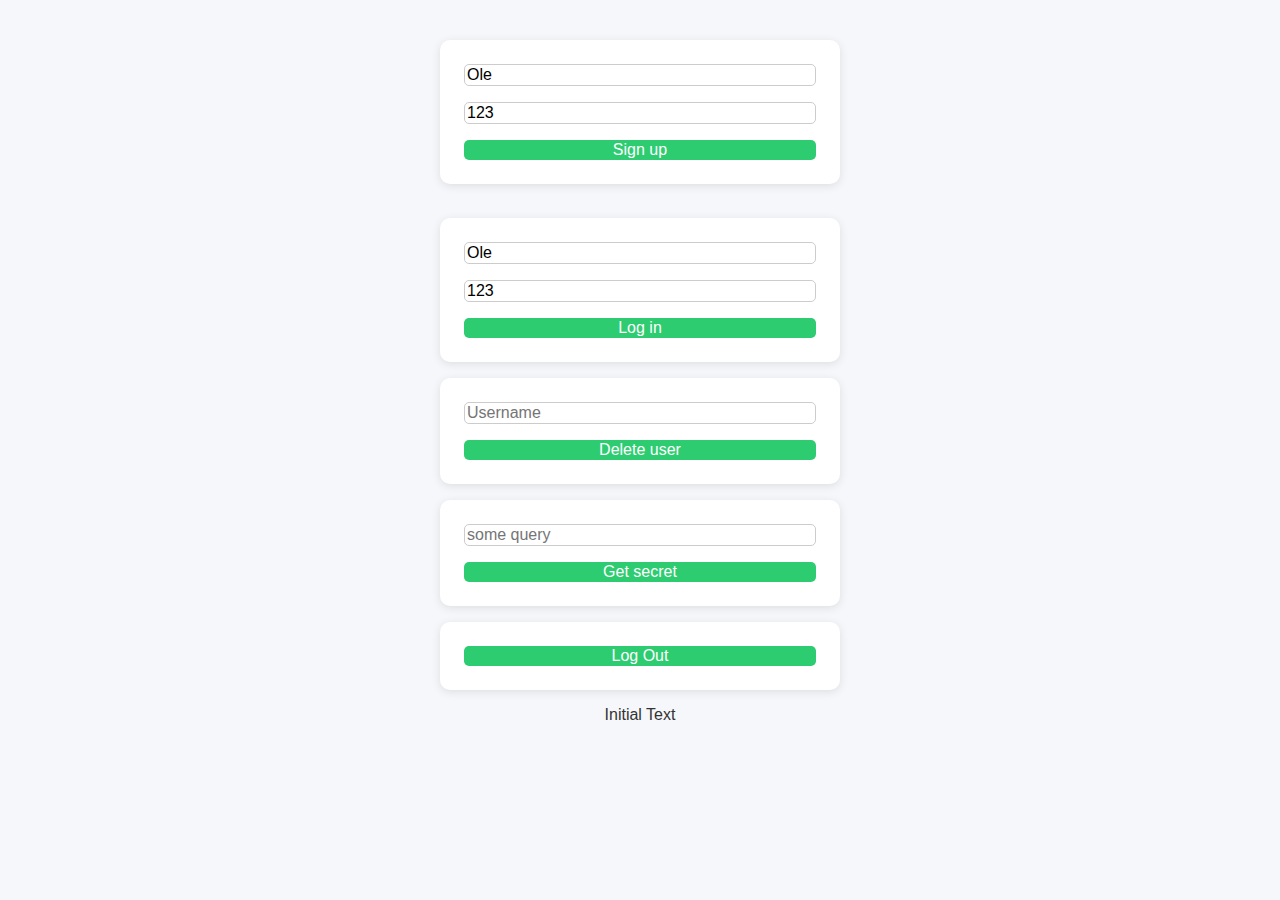
<file: index.html>
<!DOCTYPE html>
<html lang="en">
<head>
    <meta charset="UTF-8">
    <title>Home</title>
    <link rel="stylesheet" href="styles.css">
    <script>
        const port = 8080
        //const host = "https://sslsec.azurewebsites.net"
        const host = "http://localhost:" + port
        let div = ''  // let: can be changed, but not re-declared. Hoisting behavior is Reference error
                      // var: can be changed AND re-declared. Hoisting behavior is 'undefined'
                      // const: can not be changed or re-declared. Hoisting behavior is Reference error
        document.addEventListener("DOMContentLoaded", function() { // wait for DOM to load
            document.getElementById('signupForm').addEventListener('submit', signup);
            document.getElementById('loginForm').addEventListener('submit', login);
            document.getElementById('getSecretForm').addEventListener('submit', getSecret)
            document.getElementById('deleteUserForm').addEventListener('submit', deleteUser)
            document.getElementById('logoutForm').addEventListener('submit', logout)
            div = document.getElementById('container')
        });


        function myFetchWithToken(endpoint, method, payload = null) {
            const url = `${host}/${endpoint}`;
            // Set up the options for the fetch call
            const options = {
                method: method,
                credentials: 'include',
                body: payload,
                headers: {
                    'Content-Type': 'application/json'
                }
            };

            return fetch(url, options)
                .then(async (res) => {
                    // Try to determine the response type by checking the content-type header
                    const contentType = res.headers.get('content-type');
                    let data;

                    if (contentType && contentType.includes('application/json')) {
                        data = await res.json();
                    } else {
                        data = await res.text();
                    }

                    // If the response status is not OK, throw an error so it can be caught
                    if (!res.ok) {
                        // Throw the error message to be caught in a .catch() by the caller
                        throw new Error((data && data.message) || `Request failed with status ${res.status}`);
                    }

                    return data;
                });
        }

        function printThis(mydiv, txt, color){
            mydiv.insertAdjacentHTML(
                'beforeend',
                `<span style="background-color: ${color}">${txt}</code>`,
            );
        }


        function signup(event) {
            event.preventDefault()
            const nameField = document.getElementById("nameField").value;
            const passwordFieldSignup = document.getElementById("passwordFieldSignup").value;
            let payload = {
                username: nameField,
                password: passwordFieldSignup
            };
            payload = JSON.stringify(payload)
            myFetchWithToken("signup", "POST", payload)
                .then((data) => {
                    printThis(div, JSON.stringify(data), "green")
                }).catch(error =>{
                    printThis(div, JSON.stringify(error.message), "red")
            })
        }

        function login(event) {
            event.preventDefault();
            const usernameField = document.getElementById("usernameField").value;
            const passwordField = document.getElementById("passwordField").value;
            let payload = {
                username: usernameField,
                password: passwordField
            };
            payload = JSON.stringify(payload);
            myFetchWithToken("login", "POST", payload)
            .then((data) => {
                printThis(div, JSON.stringify(data), "green")
            }).catch(error =>{
                printThis(div, JSON.stringify(error.message), "red")
            })
        }


        function getSecret(event) {
            event.preventDefault();
            const paramField = document.getElementById("paramField").value;
            const payload = { paramField: paramField };
            myFetchWithToken("getSecret", "POST", payload)
                .then((data) => {
                    printThis(div, JSON.stringify(data), "green")
                    // Navigér til testside.html hvis adgang lykkes
                    window.location.href = "bookhelper.html";
                }).catch(error =>{
                    printThis(div, JSON.stringify(error.message), "red")
            })
        }

        function deleteUser(event) {
            event.preventDefault()

            const usernameDeleteField = document.getElementById("usernameDeleteField").value;
            let payload = {
                username: usernameDeleteField,
                password: "password"  // dummy password here
            };
            payload = JSON.stringify(payload)
            myFetchWithToken("deleteUser", "DELETE", payload)
                .then((data) => {
                    printThis(div, JSON.stringify(data), "green")
                }).catch(error =>{
                    printThis(div, JSON.stringify(error.message), "red")
            })
        }


        function logout(event) {
            event.preventDefault();
            myFetchWithToken("logout2", "POST", null)
                .then((data) => {
                    printThis(div, JSON.stringify(data), "green")
                }).catch(error =>{
                    printThis(div, JSON.stringify(error.message), "red")
            })
        }


    </script>
</head>
<body>
<form id="signupForm">
    <input type="text" value="Ole" id="nameField">
    <input type="text" value="123" id="passwordFieldSignup">
    <input type="submit" value="Sign up">
</form>
<br/>
<form id="loginForm">
    <input type="text" value="Ole" id="usernameField">
    <input type="text" value="123" id="passwordField">
    <input type="submit" value="Log in">
</form>

<form id="deleteUserForm">
    <input type="text" placeholder="Username" id="usernameDeleteField">
    <input type="submit" value="Delete user">
</form>
<form id="getSecretForm">
    <input type="text" placeholder="some query" id="paramField">
    <input type="submit" value="Get secret">
</form>

<form id="logoutForm">
    <input type="submit" value="Log Out">
</form>
<div id="container">Initial Text</div>
</body>
</html>
</file>
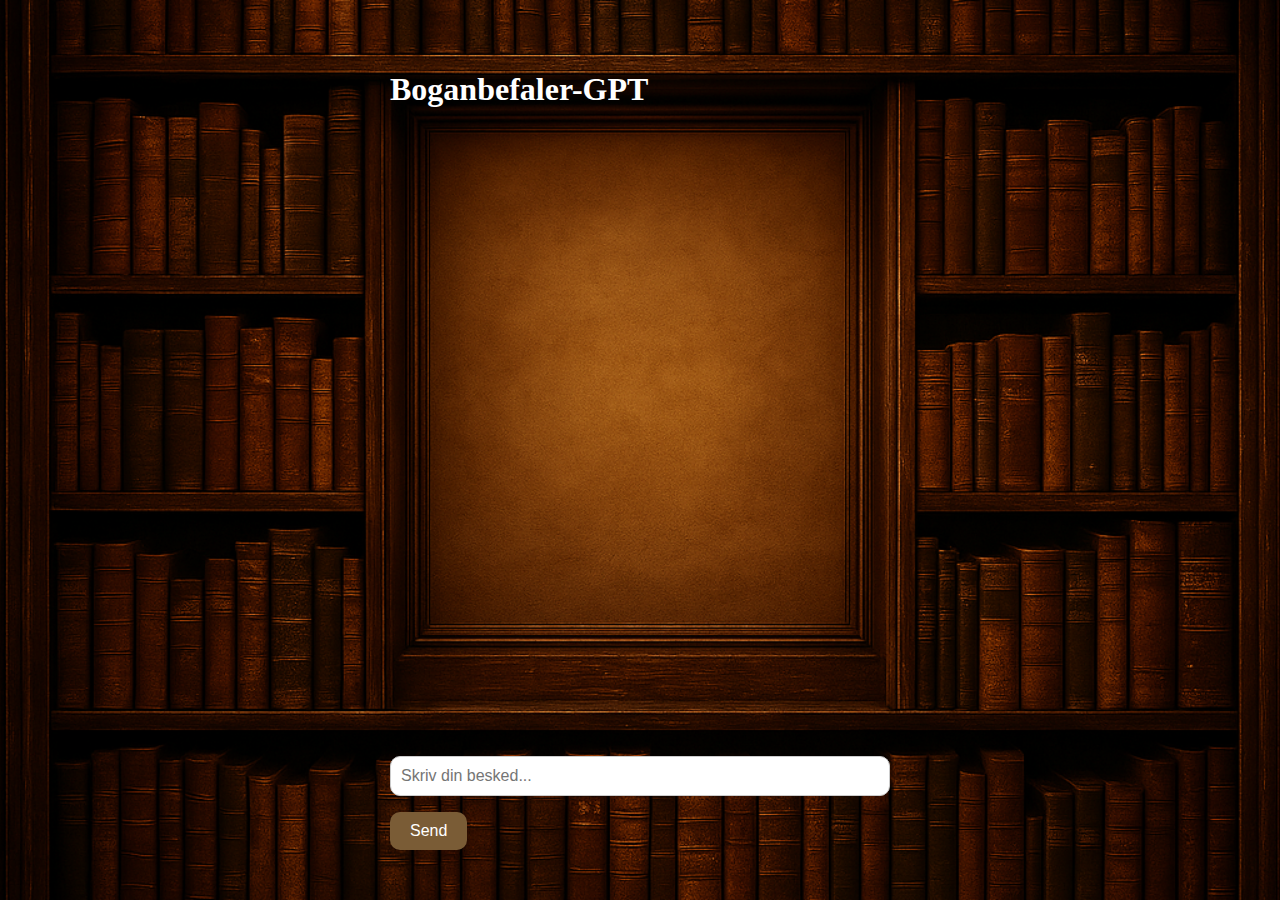
<file: bookhelper.html>
<!DOCTYPE html>
<html lang="en">
<head>
    <meta charset="UTF-8">
    <meta name="viewport" content="width=device-width, initial-scale=1.0">
    <title>Biblioteks-GPT</title>
    <link rel="stylesheet" href="style.css">

    <script>

        // Ali: Her tjekkes om brugeren er logget ind før han kan tilgå denne side

        const port = 8080;
        const host = "http://localhost:" + port;

        document.addEventListener("DOMContentLoaded", function () {
            fetch(`${host}/getSecret`, {
                method: "POST",
                credentials: "include", // vigtigt: sender cookie med JWT
                headers: {
                    "Content-Type": "application/json"
                },
                body: JSON.stringify({ paramField: "someValue" }) // hvis nødvendigt
            })
                .then(response => {
                    if (!response.ok) {
                        // Brugeren er ikke logget ind – redirect til login side
                        window.location.href = "index.html";
                    }
                    // Det er her at man modtager JSON responset fra backend
                    return response.json();
                })
                .then(data => {
                    // Vis hemmelig besked fra serveren
                    const container = document.getElementById("secretMessage");
                    container.innerText = data.message || "No message";
                })
                // Hvis noget går galt under fetch, kører det her
                // Det her sker også hvis backend afviser vores andre fetch-anmodninger!
                // Fx i praksis api/gemini/generate?prompt= nedenfor
                .catch(error => {
                    console.error("Fejl ved auth check:", error);
                    // Jeg ved ikke hvorfor denne bliver aktiveret når man er logget ind
                    // Så jeg har slået den fra - men den burde ideelt være slået til
                    //window.location.href = "index.html";
                });
        });
    </script>

</head>
<body>

<div id="chatBox">
    <h1> Boganbefaler-GPT</h1>
    <div id="messages"></div>
    <div id="typingIndicator" class="typing-indicator" style="display: none;">
        <span></span><span></span><span></span>
    </div>
    <!-- javascript:void(-1) Betyder at siden ikke reloader, når vi trykker enter for at sende beskeden-->
    <form action="javascript:void(-1)">
        <input type="text" id="inputField" placeholder="Skriv din besked...">
        <button id="sendButton" type="submit">Send</button>
    </form>
</div>


<script src="marked.min.js"></script>
<script>

    const sendButton = document.getElementById("sendButton");
    const inputField = document.getElementById("inputField");
    const messages = document.getElementById("messages");

    // Ali: deaktiveret dette fordi det kun fungerer når backend genstartes
    /*
    //Vi sender en tom besked i starten, for at vi kan få Gemini til at svare os først, og hjælpe brugeren til at finde sin bog.
    let geminiAnswersFirst = false;
    if (!geminiAnswersFirst){
        sendMessage("");
        geminiAnswersFirst = true;
    }
    */

    sendButton.addEventListener("click", function() {
        const userInput = inputField.value;
        if (userInput.trim()) {
            addMessage("Du: " + userInput, "user-message");
            sendMessage(userInput);
            // Tøm inputfeltet
            inputField.value = "";
        }
    });
    // Funktion til at sende beskeder
    function sendMessage(userInput) {
        showTypingIndicator(true);
        // Send input til Gemini API
        fetch(`http://localhost:8080/api/gemini/generate?prompt=${encodeURIComponent(userInput)}`, {
            credentials: "include"
        })
                .then(response => response.text()) // Brug text() til at hente den rå tekst (Mono<String>)
            .then(geminiResponse => {
                showTypingIndicator(false);
                // Vis Gemini's svar i chatten
                addMessage("Gemini: " + marked.parse(geminiResponse), "gemini-message");
            })
            .catch(error => {
                showTypingIndicator(false);
                addMessage("Fejl: " + error.message, "gemini-message");
            });
    }

    // Funktion til at tilføje en besked til chatvinduet
    function addMessage(message, className) {
        const messageElement = document.createElement("div");
        messageElement.classList.add("message", className);
        messageElement.innerHTML = message;
        messages.appendChild(messageElement);

        // Scroll ned til den nyeste besked
        messages.scrollTop = messages.scrollHeight;
    }

    //Viser 3 prikker når vi venter Gemini respons
    function showTypingIndicator(show) {
        const typingIndicator = document.getElementById("typingIndicator");
        typingIndicator.style.display = show ? "flex" : "none";
    }

</script>

</body>
</html>
</file>
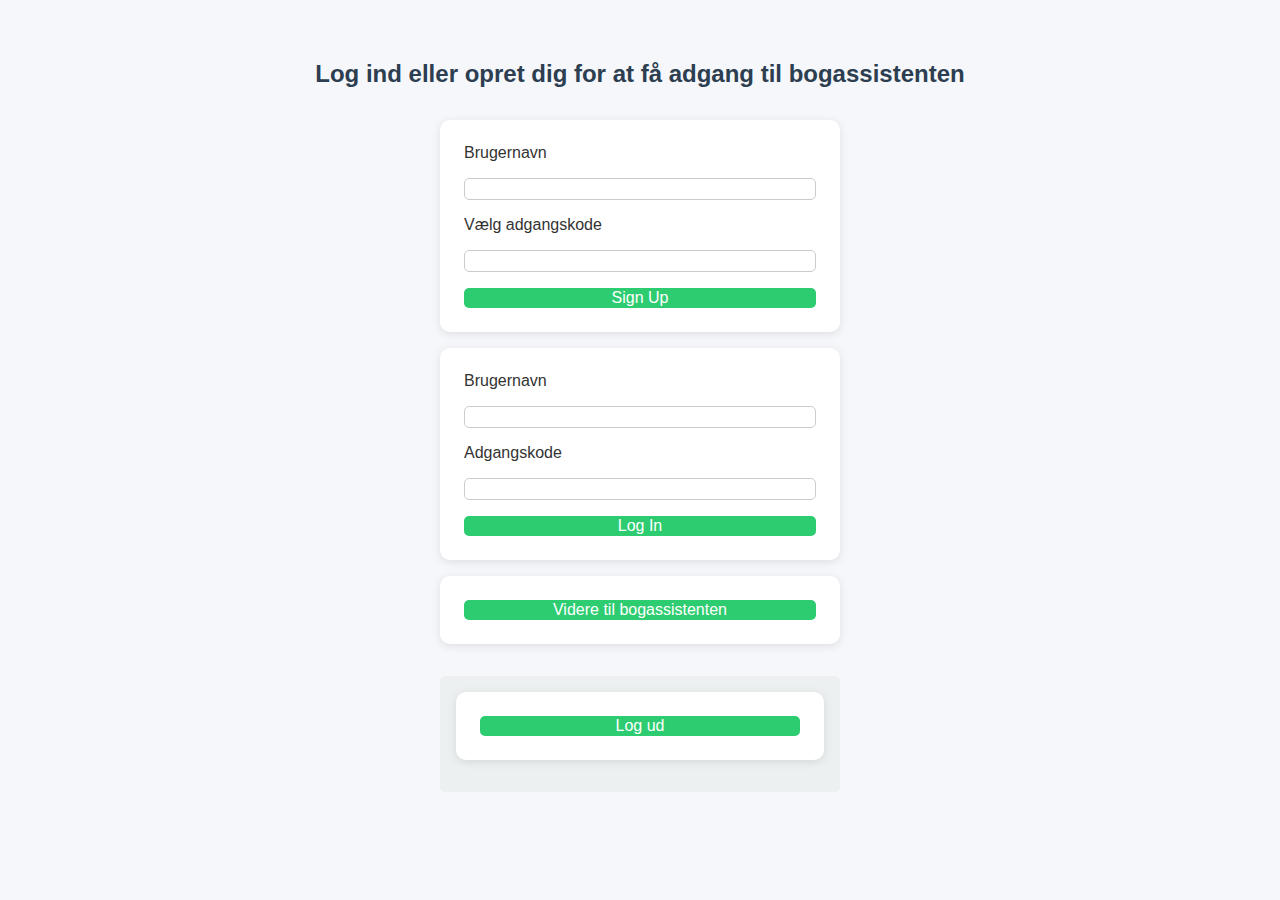
<file: demo.html>
<!DOCTYPE html>
<html lang="en">
<head>
    <meta charset="UTF-8">
    <title>Demo</title>
    <link rel="stylesheet" href="styles.css">
  <script>
    const host = "http://localhost:8080"
    let div = ''
    document.addEventListener('DOMContentLoaded', function (){
      div = document.getElementById("serverSvar")
      document.getElementById("signUpForm").addEventListener('submit', signUp)
      document.getElementById("logInForm").addEventListener('submit', login)
      document.getElementById("getSecretForm").addEventListener('submit', getSecret)
      document.getElementById("logoutForm").addEventListener('submit', logout)
    })

    function signUp(event){
      event.preventDefault() // forhindrer at formen selv sender request
      const nameSignUp = document.getElementById("signUpUser").value
      const passwordSignUp = document.getElementById("signUpPassword").value
      let payload = {
        username:nameSignUp,
        password:passwordSignUp
      }
      payload = JSON.stringify(payload)
      fetch(host+"/signup",{
        method:"POST",
        body: payload,
        headers: {"content-type":"application/json"}
      }).then(function (response){
        return response.json()
      }).then(function (data){
        print(div,JSON.stringify(data), "green")
      })
    }

    function login(event){
      event.preventDefault() // forhindrer at formen selv sender request
      const nameSignIn = document.getElementById("logInUser").value
      const passwordSignIn = document.getElementById("logInPassword").value
      let payload = {
        username:nameSignIn,
        password:passwordSignIn
      }
      payload = JSON.stringify(payload)
      fetch(host+"/login",{
        method:"POST",
        body: payload,
        credentials: 'include',
        headers: {"content-type":"application/json"}
      }).then(function (response){
        return response.json()
      }).then(function (data){
        const reply = JSON.stringify(data)
        //localStorage.setItem('user', reply) // gemmes lokalt i browser
        print(div,reply, "green")
      })
    }

    function getSecret(event){
      event.preventDefault() // forhindrer at formen selv sender request
      fetch(host+"/getSecret",{ // Det sender request og returnerer et promise objekt
        method:"POST",
        body: null, // det nødvendige JWT-token er allerede i en cookie fra login
        credentials: 'include', // sender cookie JWT-token med
        headers: {"content-type":"application/json"} // Unødvendig men ingen skade
      }).then(function (response){ // Når serveren sender sit objekt tilbage med metadata
        return response.json() // Returnerer promise med JSON indhold af objektet
      }).then(function (data){ // Her er data fra JSON-objektet, beskeden fra serveren
        const reply = JSON.stringify(data) // Omskriver JSON-objekt til en string
        // Navigér til testside.html hvis adgang lykkes
        window.location.href = "bookhelper.html";
        print(div,reply, "green")
      }).catch(error =>{
        print(div, JSON.stringify(error.message), "red")
      })
    }

    // Ali: bruges ikke til noget (localstorage)
    function getToken(){
      const token = localStorage.getItem('user')
      if(token == undefined){
        return null
      }else{
        const localStorage_user = JSON.parse(token)
        return localStorage_user.token
      }
    }

    function print(myDiv, text, color){
        myDiv.insertAdjacentHTML('beforeend',
                `<span style="background-color: ${color}" >${text}</span>`)
    }

    function logout(event){
      //localStorage.removeItem('user')
      event.preventDefault()
      fetch(host + "/logout2",{
        method:'POST',
        credentials: 'include'
      }).then(res => {return res.text()}).
         then(text => print(div, text, "green")).
         catch(error => {
           print(div, error.message, "red")
      })
    }
  </script>
</head>
<body>
<h2>Log ind eller opret dig for at få adgang til bogassistenten</h2>
<form id="signUpForm">
  Brugernavn<input type="text" id="signUpUser" value="">
  Vælg adgangskode<input type="password" id="signUpPassword" value="">
    <input type="submit" value="Sign Up">
</form>
<form id="logInForm">
  Brugernavn<input type="text" id="logInUser" value="">
  Adgangskode<input type="password" id="logInPassword" value="">
  <input type="submit" value="Log In">
</form>
<form id="getSecretForm">
  <input type="submit" value="Videre til bogassistenten">
</form>
<div id="serverSvar"/>
<form id="logoutForm">
  <input type="submit" value="Log ud">
</form>
</body>
</html>
</file>
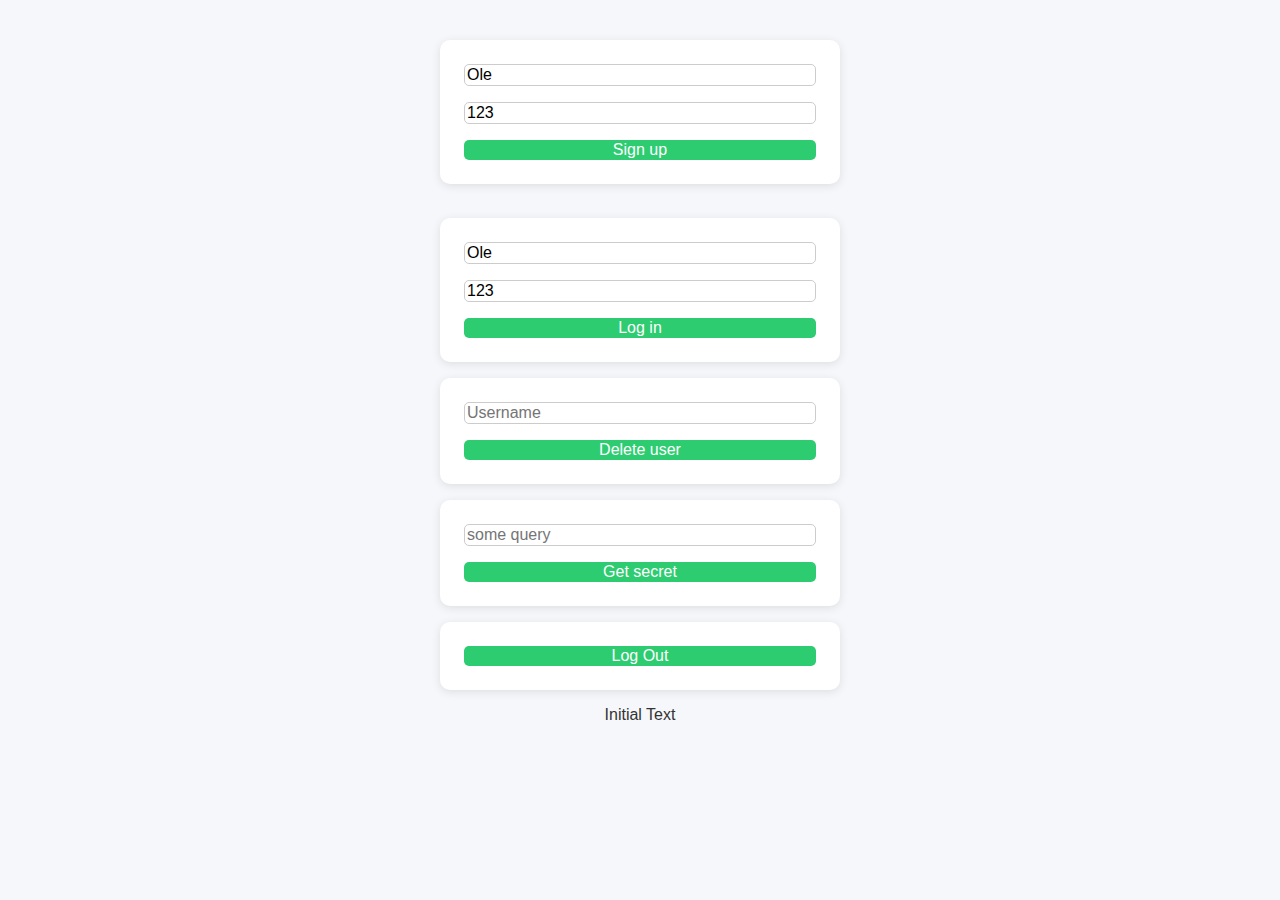
<file: testside.html>
<!DOCTYPE html>
<html lang="en">
<head>
    <meta charset="UTF-8">
    <title>Dette er min testside!</title>

    <script>

        // Her tjekkes om brugeren er logget ind før han kan tilgå denne side

        const port = 8080;
        const host = "http://localhost:" + port;

        document.addEventListener("DOMContentLoaded", function () {
            fetch(`${host}/getSecret`, {
                method: "POST",
                credentials: "include", // vigtigt: sender cookie med JWT
                headers: {
                    "Content-Type": "application/json"
                },
                body: JSON.stringify({ paramField: "someValue" }) // hvis nødvendigt
            })
                .then(response => {
                    if (!response.ok) {
                        // Brugeren er ikke logget ind – redirect til login side
                        window.location.href = "index.html";
                    }
                    return response.json();
                })
                .then(data => {
                    // Vis hemmelig besked fra serveren
                    const container = document.getElementById("secretMessage");
                    container.innerText = data.message || "No message";
                })
                .catch(error => {
                    console.error("Fejl ved auth check:", error);
                    window.location.href = "index.html";
                });
        });
    </script>


</head>
<body>
    <div id="secretMessage">Loader hemmelig besked fra Ali...</div>
<p>Er det ikke meningen at der er tekst</p>

</body>
</html>
</file>
<file: style.css>
body {
    margin: 0;
    padding: 0;
    height: 100vh;
    background-image: url("bookshelf-bg.jpg"); /* billede som ligger i static mappen*/
    background-size: cover;
    background-position: center;
    background-repeat: no-repeat;
    font-family: 'Georgia', serif;

    display: flex;
    justify-content: center;
    align-items: center;
}

h1{
    color : white;
}

#chatBox {
    background-color: transparent;
    width: 90%;
    max-width: 500px;
    min-height: 800px;

    display: flex;
    flex-direction: column;
    justify-content: space-between;
    padding: 30px 20px;

    overflow: hidden; /* Skjul scrollbaren */
    -ms-overflow-style: none; /* Skjul scrollbar i Internet Explorer */
    scrollbar-width: none; /* Skjul scrollbar i Firefox */
}

.chatBox::-webkit-scrollbar {
    display: none; /* Skjul scrollbar i Webkit-browsere (Chrome, Safari, Edge) */
}


#messages {
    height: 600px;
    overflow-y: auto;
    margin-bottom: 20px;
    color: white;
}

.message {
    margin-bottom: 15px;
}

.user-message {
    font-weight: bold;
    color: darkgoldenrod;
}

.gemini-message {
}

#inputField {
    width: calc(100% - 22px);
    padding: 10px;
    font-size: 1rem;
    border-radius: 10px;
    border: 1px solid #ccc;
}

#sendButton {
    margin-top: 1em;
    padding: 10px 20px;
    background-color: #7a5c36;
    color: white;
    font-size: 1rem;
    border: none;
    border-radius: 10px;
    cursor: pointer;
}

.typing-indicator {
    display: flex;
    justify-content: center;
    padding-top: 15px;
    padding-bottom: 15px;
}

#sendButton:hover {
    background-color: #a0723b;
}

.typing-indicator span {
    width: 8px;
    height: 8px;
    margin: 0 4px;
    background-color: white;
    border-radius: 50%;
    display: inline-block;
    animation: bounce 1.2s infinite ease-in-out;
}

.typing-indicator span:nth-child(2) {
    animation-delay: 0.2s;
}
.typing-indicator span:nth-child(3) {
    animation-delay: 0.4s;
}

@keyframes bounce {
    0%, 80%, 100% {
        transform: scale(0);
    }
    40% {
        transform: scale(1);
    }
}
</file>
<file: styles.css>
/* Reset og base */
* {
    box-sizing: border-box;
    font-family: 'Segoe UI', Tahoma, Geneva, Verdana, sans-serif;
}

body {
    background: #f5f7fa;
    display: flex;
    flex-direction: column;
    align-items: center;
    padding: 2rem;
    color: #333;
}

h2 {
    margin-bottom: 2rem;
    color: #2c3e50;
}

form {
    background: white;
    padding: 1.5rem;
    margin-bottom: 1rem;
    border-radius: 10px;
    box-shadow: 0 2px 10px rgba(0,0,0,0.1);
    width: 100%;
    max-width: 400px;
    display: flex;
    flex-direction: column;
    gap: 1rem;
}

input[type="text"],
input[type="password"] {
    border: 1px solid #ccc;
    border-radius: 5px;
    font-size: 1rem;
    width: 100%;
}

input[type="submit"] {
    background-color: #2ecc71;
    color: white;
    border: none;
    font-size: 1rem;
    border-radius: 5px;
    cursor: pointer;
    transition: background-color 0.3s;
}

input[type="submit"]:hover {
    background-color: #27ae60;
}

#serverSvar {
    background-color: #ecf0f1;
    padding: 1rem;
    border-radius: 5px;
    margin-top: 1rem;
    width: 100%;
    max-width: 400px;
    word-wrap: break-word;
}

#serverSvar span {
    display: block;
    padding: 0.5rem;
    border-radius: 4px;
    margin-bottom: 0.5rem;
    color: #2c3e50;
}

@media (max-width: 480px) {
    form {
        width: 90%;
    }
}
</file>
